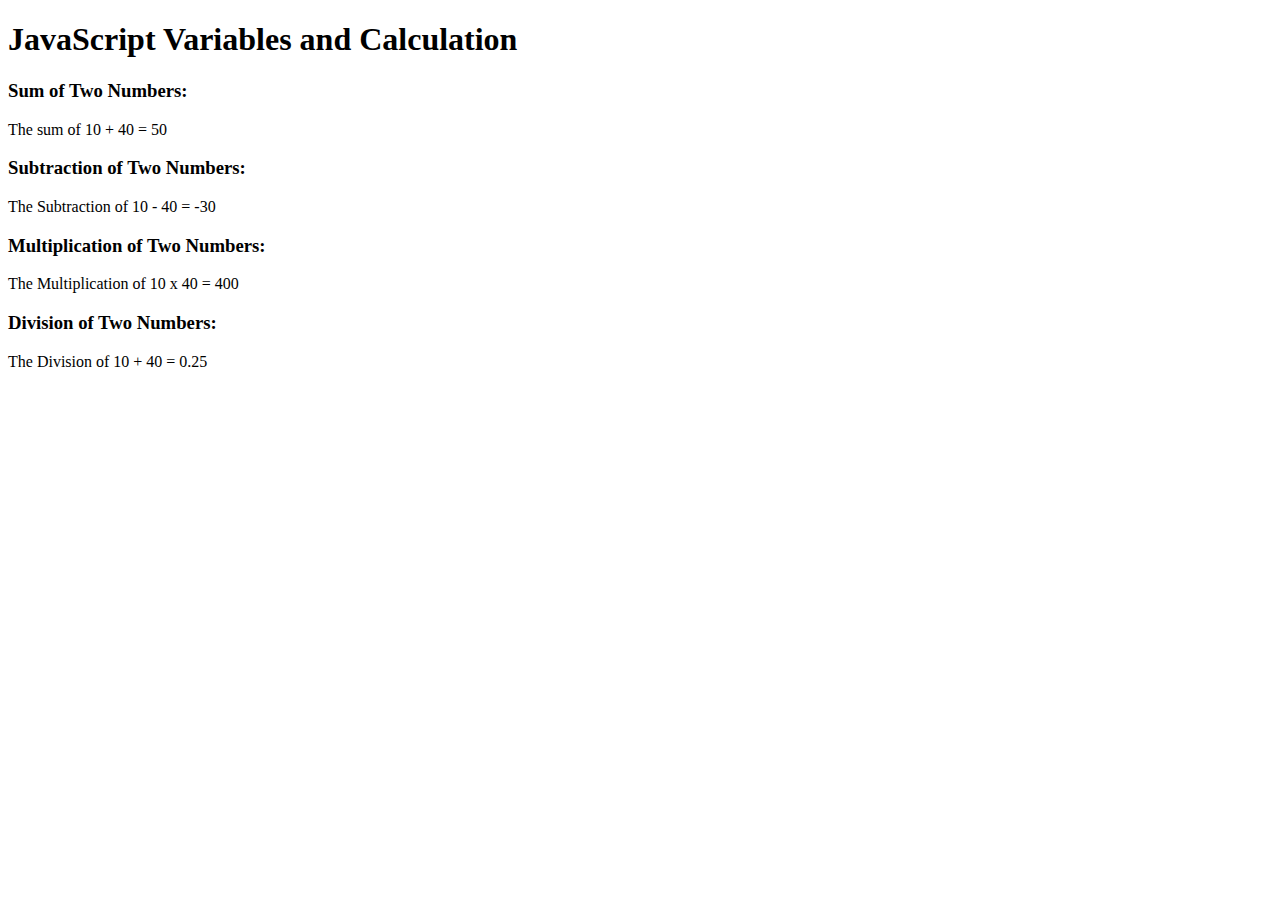
<file: calculations.html>
<!DOCTYPE html>
<html lang="en">
  <head>
    <title>Document</title>
  </head>
  <link rel="stylesheet" href="" />
  <body>
    <h1>JavaScript Variables and Calculation</h1>
    <h3>Sum of Two Numbers:</h3>
    <p id="sum"></p>
    <h3>Subtraction of Two Numbers:</h3>
    <p id="sub"></p>
    <h3>Multiplication of Two Numbers:</h3>
    <p id="mult"></p>
    <h3>Division of Two Numbers:</h3>
    <p id="div"></p>
    <script>
      var sum, sub, mult, div;
      const x = 10;
      const y = 40;
      sum = x + y;
      sub = x - y;
      mult = x * y;
      div = x / y;

      document.getElementById(
        "sum"
      ).innerHTML = `The sum of ${x} + ${y} = ${sum}`;
      document.getElementById(
        "sub"
      ).innerHTML = `The Subtraction of ${x} - ${y} = ${sub}`;
      document.getElementById(
        "mult"
      ).innerHTML = `The Multiplication of ${x} x ${y} = ${mult}`;
      document.getElementById(
        "div"
      ).innerHTML = `The Division of ${x} + ${y} = ${div}`;
    </script>
  </body>
</html>
</file>
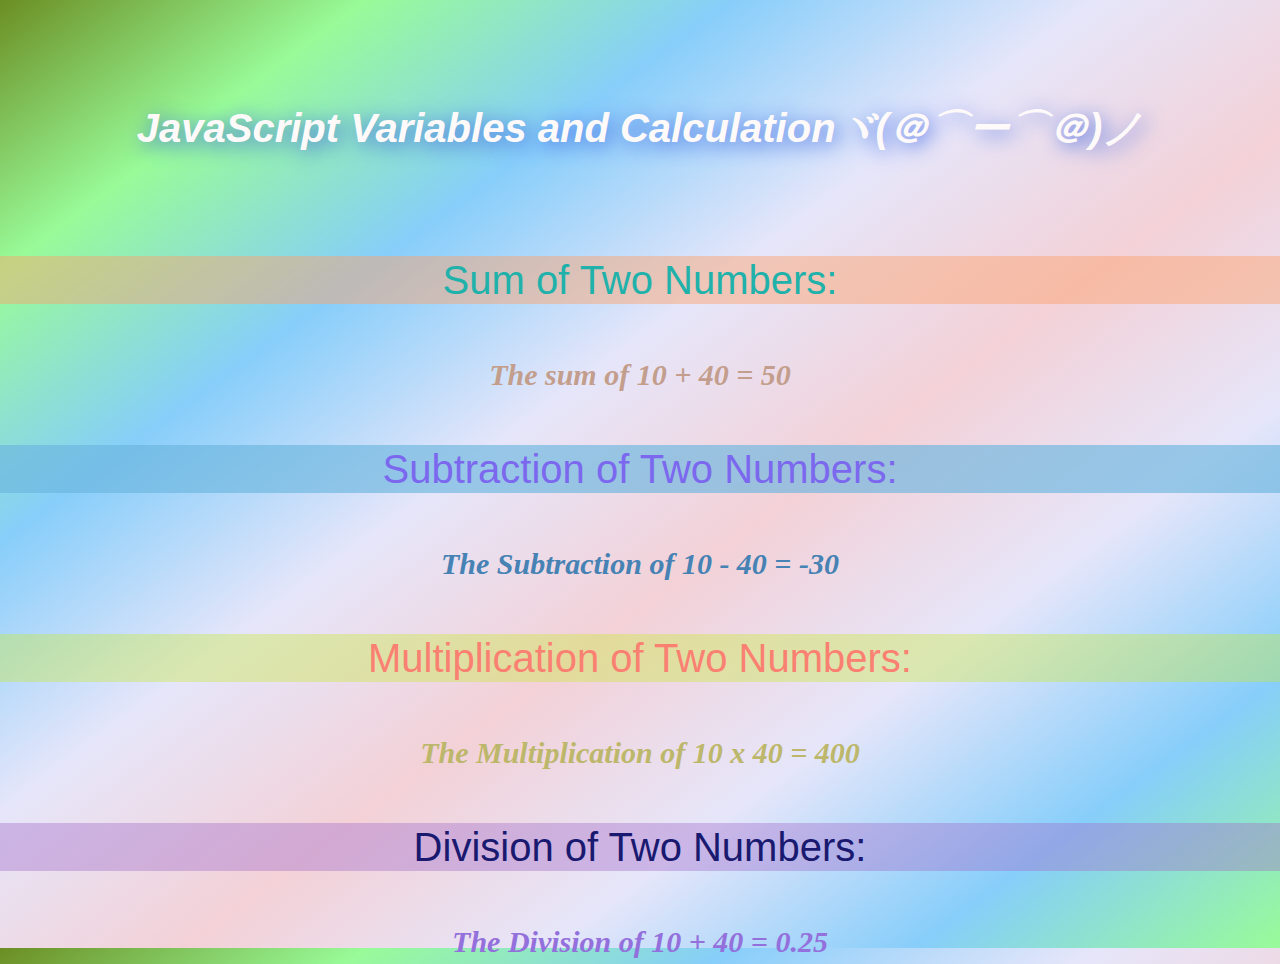
<file: calculator.html>
<!DOCTYPE html>
<html lang="en">
  <head>
    <title>Document</title>
  </head>
  <link rel="stylesheet" href="style.css" />
  <link
    rel="stylesheet"
    href="https://maxcdn.bootstrapcdn.com/bootstrap/4.3.1/css/bootstrap.min.css"
  />

  <body id="grad1" class="text-center mt-5">
    <h1 id="zero">JavaScript Variables and Calculationヾ(＠⌒ー⌒＠)ノ</h1>
    <h3 id="one" class="mt-5">Sum of Two Numbers:</h3>
    <p id="sum" class="mt-5"></p>
    <h3 id="two" class="mt-5">Subtraction of Two Numbers:</h3>
    <p id="sub" class="mt-5"></p>
    <h3 id="three" class="mt-5">Multiplication of Two Numbers:</h3>
    <p id="mult" class="mt-5"></p>
    <h3 id="four" class="mt-5">Division of Two Numbers:</h3>
    <p id="div" class="mt-5"></p>
    <script>
      var sum, sub, mult, div;
      const x = 10;
      const y = 40;
      sum = x + y;
      sub = x - y;
      mult = x * y;
      div = x / y;

      document.getElementById(
        "sum"
      ).innerHTML = `The sum of ${x} + ${y} = ${sum}`;
      document.getElementById(
        "sub"
      ).innerHTML = `The Subtraction of ${x} - ${y} = ${sub}`;
      document.getElementById(
        "mult"
      ).innerHTML = `The Multiplication of ${x} x ${y} = ${mult}`;
      document.getElementById(
        "div"
      ).innerHTML = `The Division of ${x} + ${y} = ${div}`;
    </script>
  </body>
</html>
</file>
<file: style.css>
body {
  font-family: Impact, "Arial Narrow Bold", sans-serif !important;
  margin: 100px;
}

#grad1 {
  height: 100vh;
  background-image: linear-gradient(
    to top left,
    palegreen,
    lightskyblue,
    lavender,
    rgb(243, 209, 215),
    lavender,
    lightskyblue,
    palegreen,
    olivedrab
  );
}
#zero {
  font-family: "Arial Narrow Bold", sans-serif;
  background-image: url(https://c4.wallpaperflare.com/wallpaper/741/2/563/glitter-themed-for-desktops-wallpaper-preview.jpg);
  background-repeat: no-repeat;
  background-size: cover;
  font-size: 40px !important;
  font-weight: bold;
  font-style: italic;
  line-height: 160px;
  color: snow;
  text-shadow: 4px 4px 20px royalblue;
}

#one {
  font-size: 40px;
  color: lightseagreen;
  background-color: rgba(253, 161, 108, 0.463);
}
#two {
  font-size: 40px;
  color: mediumslateblue;
  background-color: rgba(107, 181, 222, 0.652);
}
#three {
  font-size: 40px;
  color: salmon;
  background-color: rgba(200, 235, 57, 0.38);
}
#four {
  font-size: 40px;
  color: midnightblue;
  background-color: rgba(162, 109, 202, 0.399);
}
#sum {
  font-family: cursive;
  font-size: 30px;
  font-weight: bold;
  color: rgb(195, 158, 141);
  font-style: italic;
}
#sub {
  font-family: cursive;
  font-size: 30px;
  font-weight: bold;
  color: steelblue;
  font-style: italic;
}
#mult {
  font-family: cursive;
  font-size: 30px;
  font-weight: bold;
  color: darkkhaki;
  font-style: italic;
}
#div {
  font-family: cursive;
  font-size: 30px;
  font-weight: bold;
  color: mediumpurple;
  font-style: italic;
}
</file>
